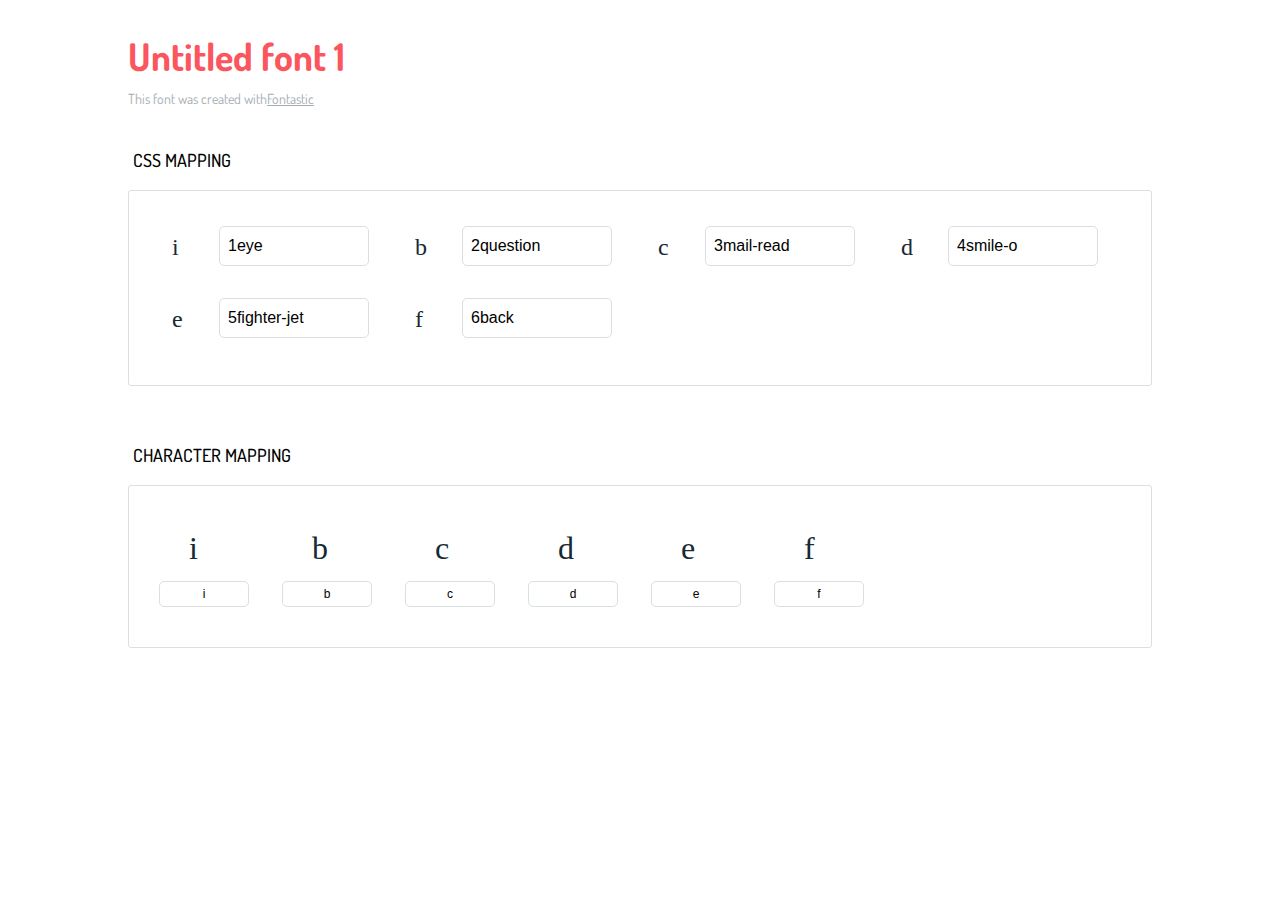
<file: fonts/icons-reference.html>
<!DOCTYPE html>
<html lang="en">
  <head>
    <meta charset="utf-8">
    <meta http-equiv="X-UA-Compatible" content="IE=edge,chrome=1">
    <meta name="viewport" content="width=device-width,initial-scale=1">
    <title>Font Reference - Untitled font 1</title>
    <link href="http://fonts.googleapis.com/css?family=Dosis:400,500,700" rel="stylesheet" type="text/css">
    <link rel="stylesheet" href="styles.css">
    <style type="text/css">html,body,div,span,applet,object,iframe,h1,h2,h3,h4,h5,h6,p,blockquote,pre,a,abbr,acronym,address,big,cite,code,del,dfn,em,img,ins,kbd,q,s,samp,small,strike,strong,sub,sup,tt,var,dl,dt,dd,ol,ul,li,fieldset,form,label,legend,table,caption,tbody,tfoot,thead,tr,th,td{margin:0;padding:0;border:0;outline:0;font-weight:inherit;font-style:inherit;font-family:inherit;font-size:100%;vertical-align:baseline}body{line-height:1;color:#000;background:#fff}ol,ul{list-style:none}table{border-collapse:separate;border-spacing:0;vertical-align:middle}caption,th,td{text-align:left;font-weight:normal;vertical-align:middle}a img{border:none}*{-webkit-box-sizing:border-box;-moz-box-sizing:border-box;box-sizing:border-box}body{font-family:'Dosis','Tahoma',sans-serif}.container{margin:15px auto;width:80%}h1{margin:40px 0 20px;font-weight:700;font-size:38px;line-height:32px;color:#fb565e}h2{font-size:18px;padding:0 0 21px 5px;margin:45px 0 0 0;text-transform:uppercase;font-weight:500}.small{font-size:14px;color:#a5adb4;}.small a{color:#a5adb4;}.small a:hover{color:#fb565e}.glyphs.character-mapping{margin:0 0 20px 0;padding:20px 0 20px 30px;color:rgba(0,0,0,0.5);border:1px solid #d8e0e5;border-radius:3px;}.glyphs.character-mapping li{margin:0 30px 20px 0;display:inline-block;width:90px}.glyphs.character-mapping .icon{margin:10px 0 10px 15px;padding:15px;position:relative;width:55px;height:55px;color:#162a36 !important;overflow:hidden;border-radius:3px;font-size:32px;}.glyphs.character-mapping .icon svg{fill:#000}.glyphs.character-mapping input{margin:0;padding:5px 0;line-height:12px;font-size:12px;display:block;width:100%;border:1px solid #d8e0e5;border-radius:5px;text-align:center;outline:0;}.glyphs.character-mapping input:focus{border:1px solid #fbde4a;-webkit-box-shadow:inset 0 0 3px #fbde4a;box-shadow:inset 0 0 3px #fbde4a}.glyphs.character-mapping input:hover{-webkit-box-shadow:inset 0 0 3px #fbde4a;box-shadow:inset 0 0 3px #fbde4a}.glyphs.css-mapping{margin:0 0 60px 0;padding:30px 0 20px 30px;color:rgba(0,0,0,0.5);border:1px solid #d8e0e5;border-radius:3px;}.glyphs.css-mapping li{margin:0 30px 20px 0;padding:0;display:inline-block;overflow:hidden}.glyphs.css-mapping .icon{margin:0;margin-right:10px;padding:13px;height:50px;width:50px;color:#162a36 !important;overflow:hidden;float:left;font-size:24px}.glyphs.css-mapping input{margin:0;margin-top:5px;padding:8px;line-height:16px;font-size:16px;display:block;width:150px;height:40px;border:1px solid #d8e0e5;border-radius:5px;background:#fff;outline:0;float:right;}.glyphs.css-mapping input:focus{border:1px solid #fbde4a;-webkit-box-shadow:inset 0 0 3px #fbde4a;box-shadow:inset 0 0 3px #fbde4a}.glyphs.css-mapping input:hover{-webkit-box-shadow:inset 0 0 3px #fbde4a;box-shadow:inset 0 0 3px #fbde4a}</style>
  </head>
  <body>
    <div class="container">
      <h1>Untitled font 1</h1>
      <p class="small">This font was created with<a href="http://fontastic.me/">Fontastic</a></p>
      <h2>CSS mapping</h2>
      <ul class="glyphs css-mapping">
        <li>
          <div class="icon icon-1eye"></div>
          <input type="text" readonly="readonly" value="1eye">
        </li>
        <li>
          <div class="icon icon-2question"></div>
          <input type="text" readonly="readonly" value="2question">
        </li>
        <li>
          <div class="icon icon-3mail-read"></div>
          <input type="text" readonly="readonly" value="3mail-read">
        </li>
        <li>
          <div class="icon icon-4smile-o"></div>
          <input type="text" readonly="readonly" value="4smile-o">
        </li>
        <li>
          <div class="icon icon-5fighter-jet"></div>
          <input type="text" readonly="readonly" value="5fighter-jet">
        </li>
        <li>
          <div class="icon icon-6back"></div>
          <input type="text" readonly="readonly" value="6back">
        </li>
      </ul>
      <h2>Character mapping</h2>
      <ul class="glyphs character-mapping">
        <li>
          <div data-icon="i" class="icon"></div>
          <input type="text" readonly="readonly" value="i">
        </li>
        <li>
          <div data-icon="b" class="icon"></div>
          <input type="text" readonly="readonly" value="b">
        </li>
        <li>
          <div data-icon="c" class="icon"></div>
          <input type="text" readonly="readonly" value="c">
        </li>
        <li>
          <div data-icon="d" class="icon"></div>
          <input type="text" readonly="readonly" value="d">
        </li>
        <li>
          <div data-icon="e" class="icon"></div>
          <input type="text" readonly="readonly" value="e">
        </li>
        <li>
          <div data-icon="f" class="icon"></div>
          <input type="text" readonly="readonly" value="f">
        </li>
      </ul>
    </div>
    <script>(function() {
  var glyphs, i, len, ref;

  ref = document.getElementsByClassName('glyphs');
  for (i = 0, len = ref.length; i < len; i++) {
    glyphs = ref[i];
    glyphs.addEventListener('click', function(event) {
      if (event.target.tagName === 'INPUT') {
        return event.target.select();
      }
    });
  }

}).call(this);

    </script>
  </body>
</html>
</file>
<file: fonts/styles.css>
@charset "UTF-8";

@font-face {
  font-family: "untitled-font-1";
  src:url("https://goxld.github.io/fonts/untitled-font-1.eot");
  src:url("https://goxld.github.io/fonts/untitled-font-1.eot?#iefix") format("embedded-opentype"),
    url("https://goxld.github.io/fonts/untitled-font-1.woff") format("woff"),
    url("https://goxld.github.io/fonts/untitled-font-1.ttf") format("truetype"),
    url("https://goxld.github.io/fonts/untitled-font-1.svg#untitled-font-1") format("svg");
  font-weight: normal;
  font-style: normal;

}

[data-icon]:before {
  font-family: "untitled-font-1" !important;
  content: attr(data-icon);
  font-style: normal !important;
  font-weight: normal !important;
  font-variant: normal !important;
  text-transform: none !important;
  speak: none;
  line-height: 1;
  -webkit-font-smoothing: antialiased;
  -moz-osx-font-smoothing: grayscale;
}

[class^="icon-"]:before,
[class*=" icon-"]:before {
  font-family: "untitled-font-1" !important;
  font-style: normal !important;
  font-weight: normal !important;
  font-variant: normal !important;
  text-transform: none !important;
  speak: none;
  line-height: 1;
  -webkit-font-smoothing: antialiased;
  -moz-osx-font-smoothing: grayscale;
}

.icon-1eye:before {
  content: "\69";
}
.icon-2question:before {
  content: "\62";
}
.icon-3mail-read:before {
  content: "\63";
}
.icon-4smile-o:before {
  content: "\64";
}
.icon-5fighter-jet:before {
  content: "\65";
}
.icon-6back:before {
  content: "\66";
}
</file>
